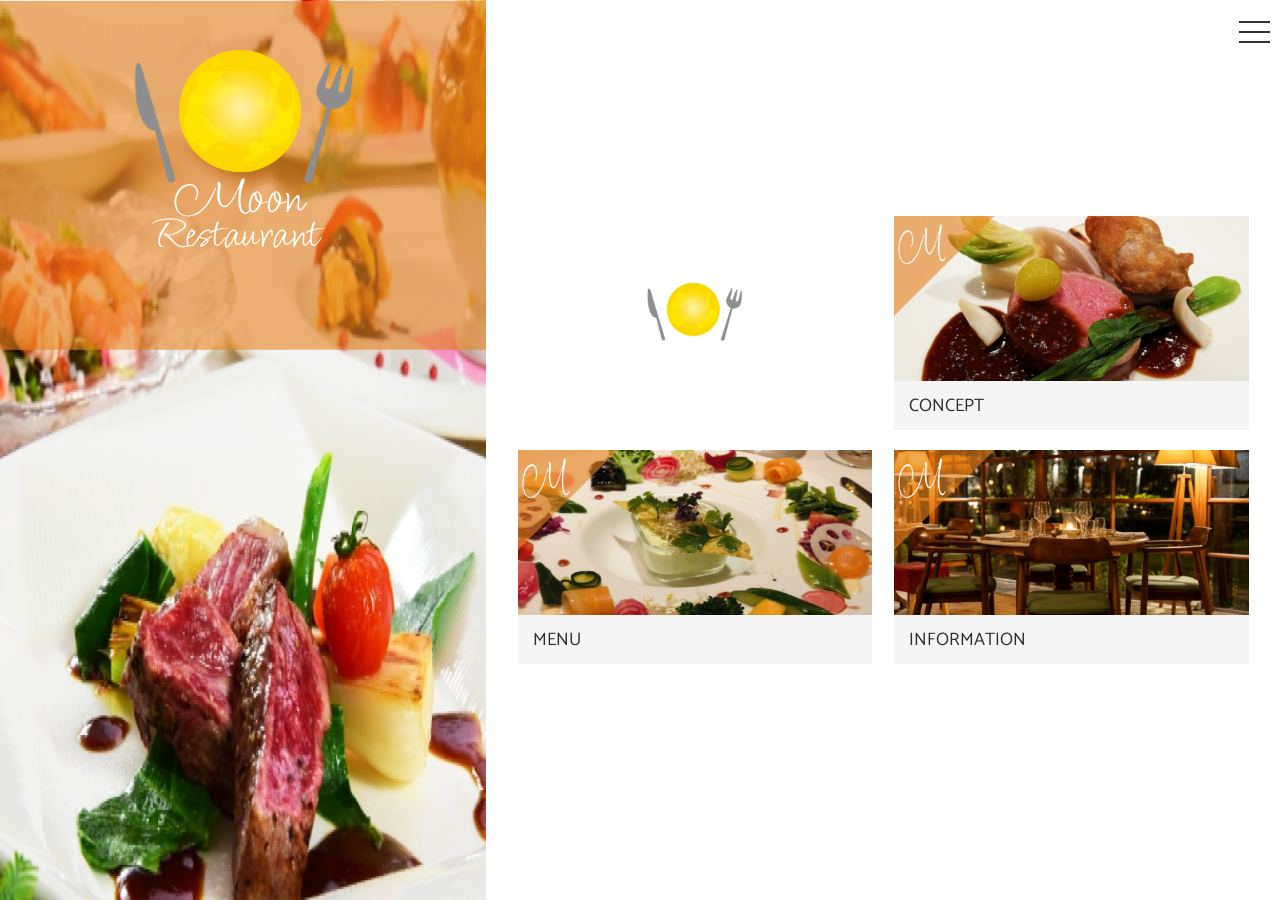
<file: index.html>
<!DOCTYPE html>
<html lang="ja">
  <head>
    <meta charset="UTF-8">
    <meta name="viewport" content="width=device-width,initial-scale=1">
    <link rel="stylesheet" href="css/reset.css">
    <link rel="preconnect" href="https://fonts.gstatic.com">
    <link rel="stylesheet" href="https://fonts.googleapis.com/css2?family=Catamaran:wght@400;700&family=Noto+Sans+JP:wght@400;700&display=swap">
    <link rel="stylesheet" href="css/style.css">
    <!--ファビコンの設定-->
    <link rel="icon" href="images/favicon.svg">
    <!--ここからOGPの設定-->
    <meta property="og:type" content="website">
    <meta property="og:url" content="https://yurato-design.github.io/moon-restaurant/">
    <meta property="og:site_name" content="Moon Restaurant">
    <meta property="og:title" content="Moon Restaurant">
    <meta property="og:description" content="月明かりに照らされた温かなレストラン MoonRestaurant">
    <meta property="og:image" content="https://yurato-design.github.io/moon-restaurant/">
    <meta property="og:image:alt" content="Moon Restaurant">
    <meta property="og:image:width" content="1200">
    <meta property="og:image:height" content="630">

    <title>Moon Restaurant</title>
  </head>
  <body class="topPage">
    <header>
      <h1>
        <img src="images/top_logo.svg" alt="Moon Restaurant">
      </h1>

      <!--ここからハンバーガーメニューのHTMLコード-->
      <nav class="gMenu">
        <input class="menu-btn" type="checkbox" id="menu-btn">
        <label class="menu-icon" for="menu-btn">
          <span class="navicon"></span>
        </label>
        <ul class="menu">
          <li><a href="index.html">home</a></li>
          <li><a href="concept.html">concept</a></li>
          <li><a href="menu.html">menu</a></li>
          <li><a href="info.html">info</a></li>
        </ul>
      </nav>
      
    </header>
    <main>
      <ul class="linkList">
        <li>
          <a href="concept.html">
            <img src="images/top_ph01.jpg" alt="">
            <span>CONCEPT</span>
          </a>
        </li>
        <li>
          <a href="menu.html">
            <img src="images/top_ph02.jpg" alt="">
            <span>MENU</span>
          </a>
        </li>
        <li>
          <a href="info.html">
            <img src="images/top_ph03.jpg" alt="">
            <span>INFORMATION</span>
          </a>
        </li>
      </ul>
    </main>
  </body>
</html>
</file>
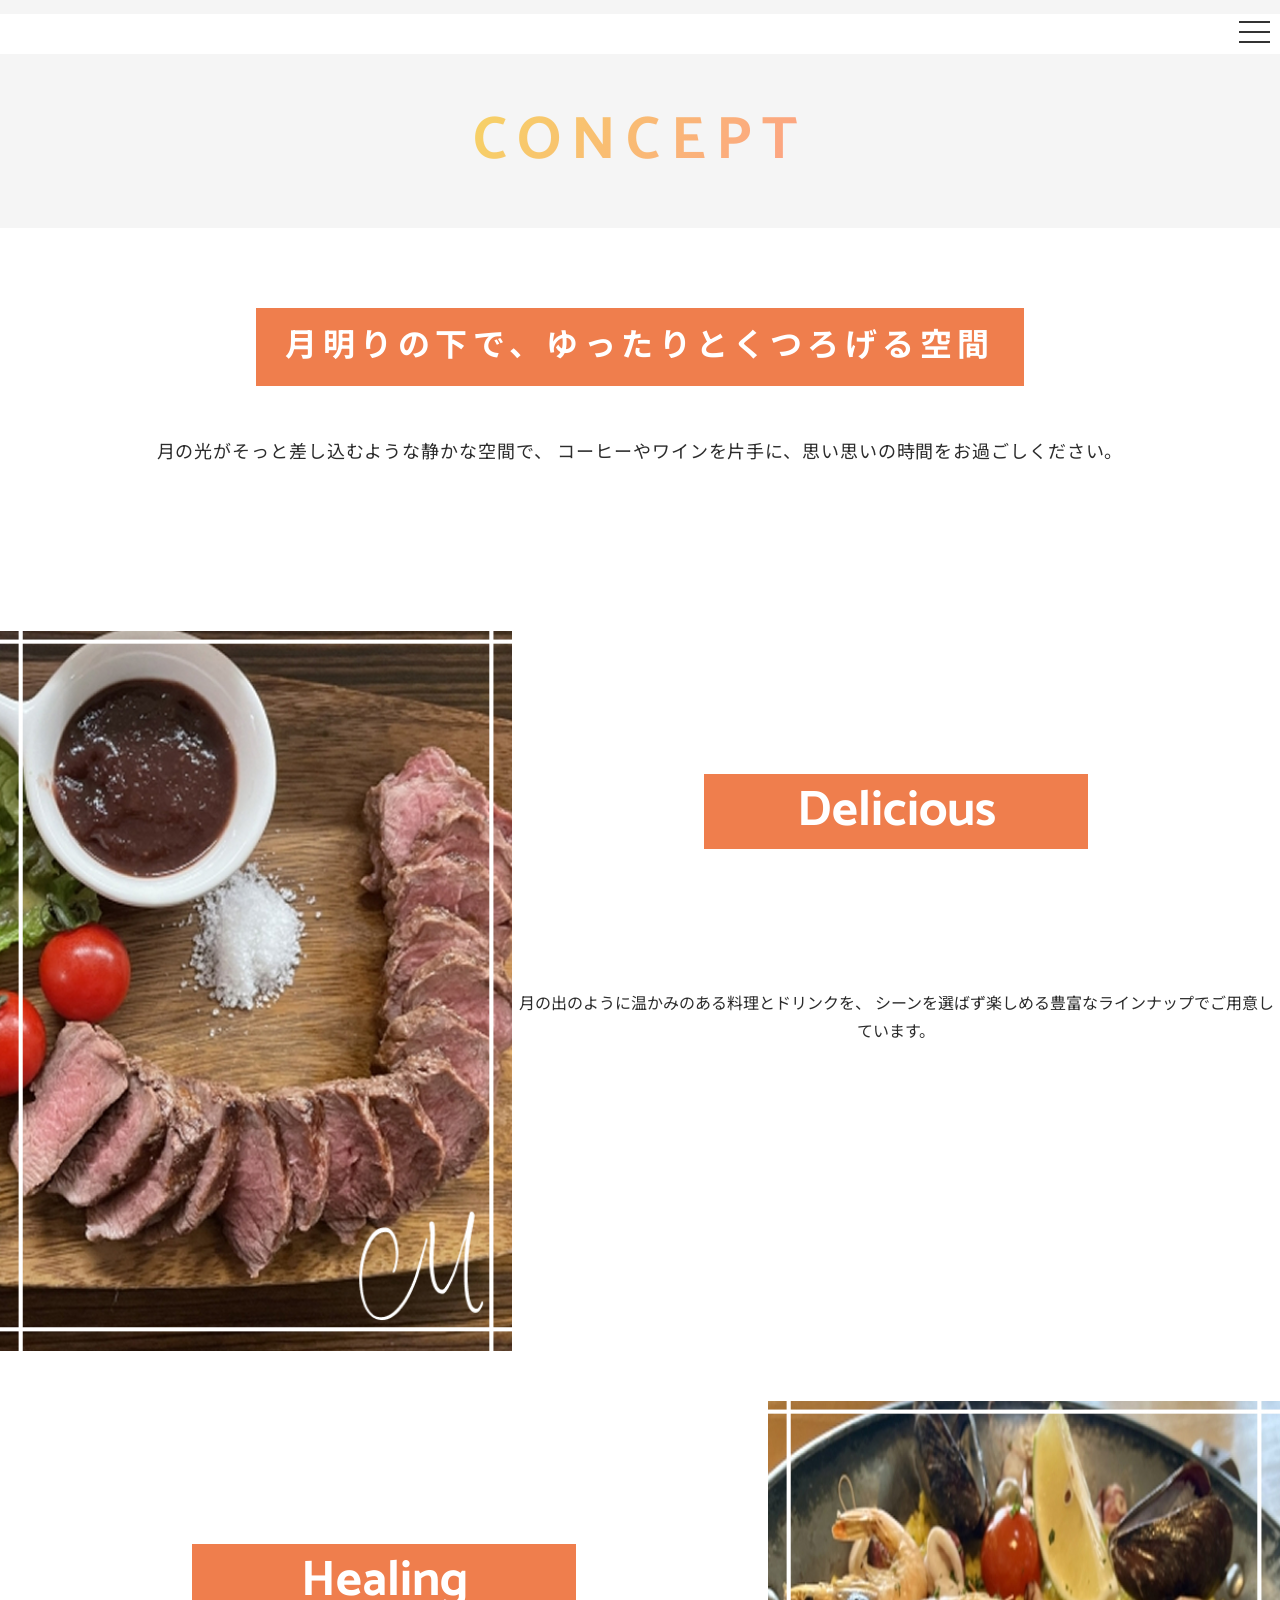
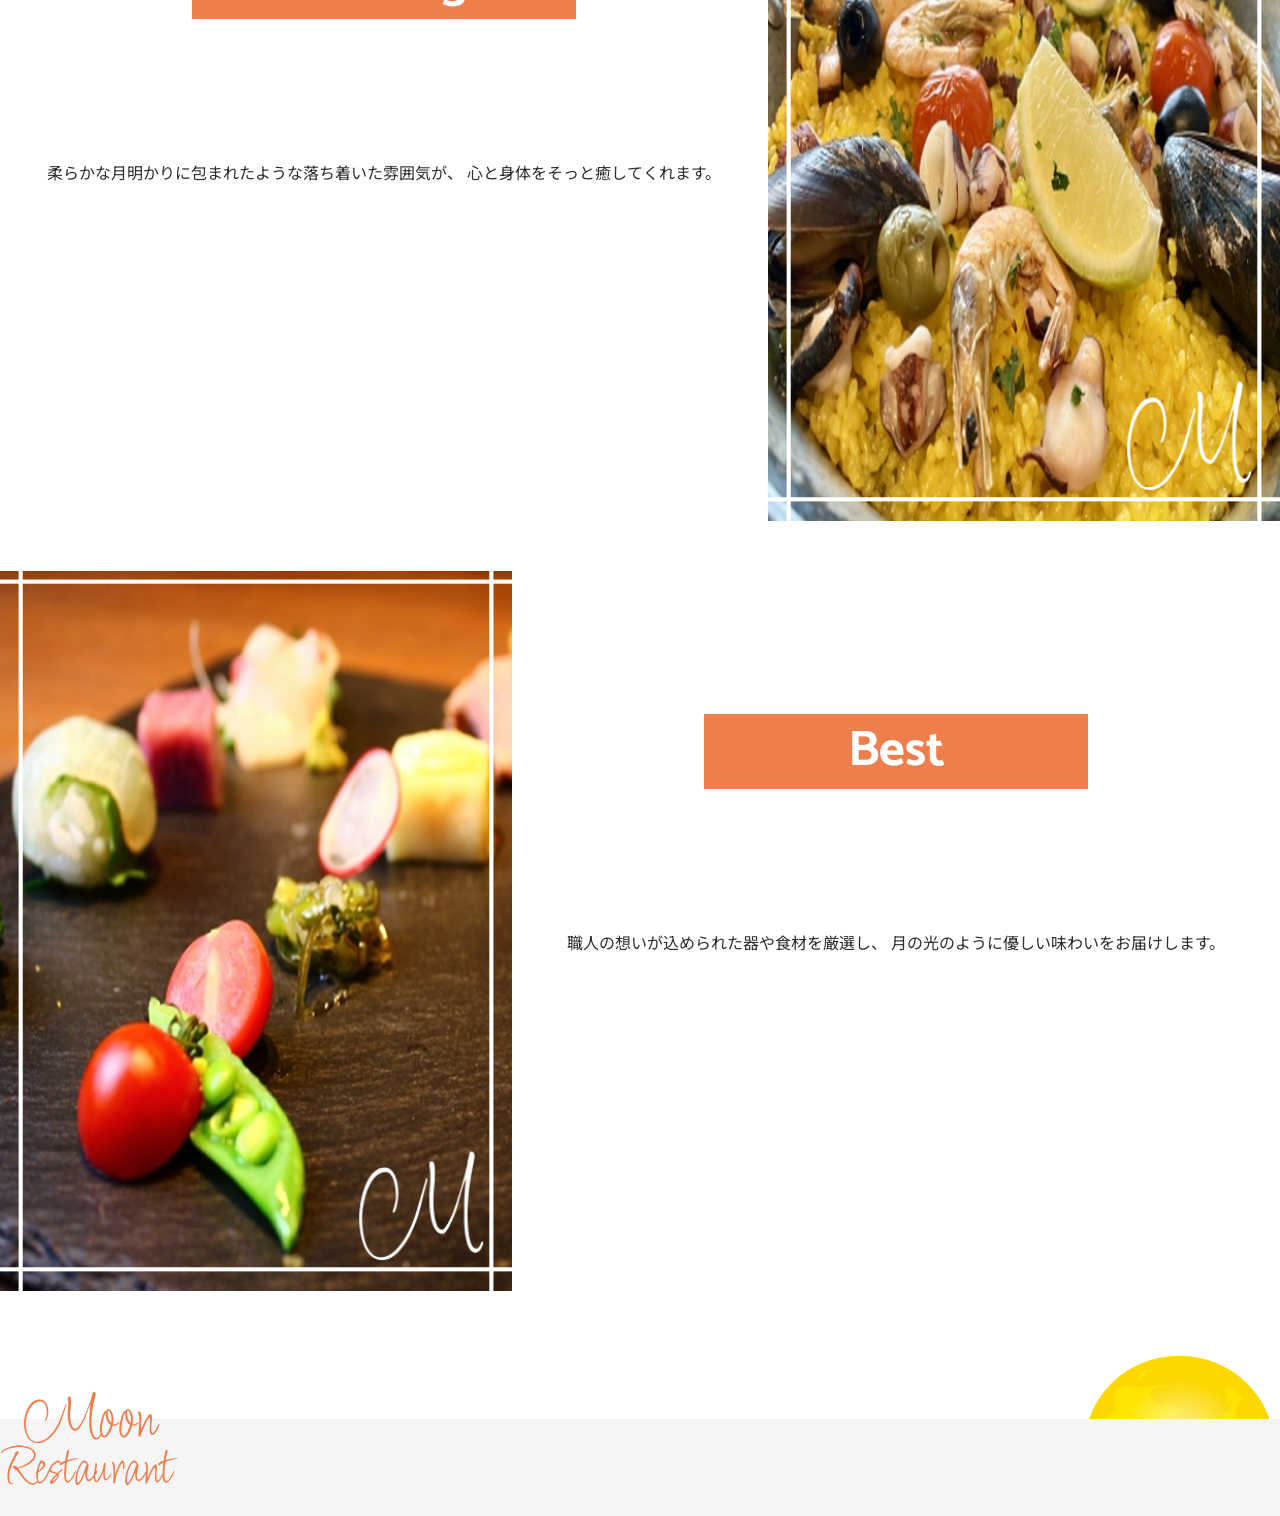
<file: concept.html>
<!DOCTYPE html>
<html lang="ja">
  <head>
    <meta charset="UTF-8">
    <meta name="viewport" content="width=device-width,initial-scale=1">
    <link rel="stylesheet" href="css/reset.css">
    <link rel="preconnect" href="https://fonts.gstatic.com">
    <link rel="stylesheet" href="https://fonts.googleapis.com/css2?family=Catamaran:wght@400;700&family=Noto+Sans+JP:wght@400;700&display=swap">
    <link rel="stylesheet" href="css/style.css">
    <link rel="icon" href="images/favicon.svg">
    <title>CONCEPT | Moon Restaurant</title>
  </head>
  <body class="subPage">
    <header>
      <h1><span>concept</span></h1>
      
      <!--ここからハンバーガーメニューのHTMLコード-->
      <nav class="gMenu">
        <input class="menu-btn" type="checkbox" id="menu-btn">
        <label class="menu-icon" for="menu-btn">
          <span class="navicon"></span>
        </label>
        <ul class="menu">
          <li><a href="index.html">home</a></li>
          <li><a href="concept.html">concept</a></li>
          <li><a href="menu.html">menu</a></li>
          <li><a href="info.html">info</a></li>
        </ul>
      </nav>
      <!--ここまでがハンバーガーメニューのHTML-->

    </header>
    <main>
      <section>
        <h2>月明りの下で、<br class="onlySP">ゆったりとくつろげる空間</h2>
        <p class="lead">
          月の光がそっと差し込むような静かな空間で、  
          コーヒーやワインを片手に、思い思いの時間をお過ごしください。
        </p>
        <section class="conceptDetailSec">
          <h3>Delicious</h3>
          <p class="photo"><img src="images/concept_ph01.jpg" alt=""></p>
          <p class="text">
            月の出のように温かみのある料理とドリンクを、  
            シーンを選ばず楽しめる豊富なラインナップでご用意しています。
          </p>
        </section>
        <section class="conceptDetailSec reverse">
          <h3>Healing</h3>
          <p class="photo"><img src="images/concept_ph02.jpg" alt=""></p>
          <p class="text">
            柔らかな月明かりに包まれたような落ち着いた雰囲気が、  
            心と身体をそっと癒してくれます。
          </p>
        </section>
        <section class="conceptDetailSec">
          <h3>Best</h3>
          <p class="photo"><img src="images/concept_ph03.jpg" alt=""></p>
          <p class="text">
            職人の想いが込められた器や食材を厳選し、  
            月の光のように優しい味わいをお届けします。
          </p>
        </section>
      </section>
    </main>
    <footer>
      <p><img src="images/footer_logo.svg" alt=""></p>
    </footer>
  </body>
</html>
</file>
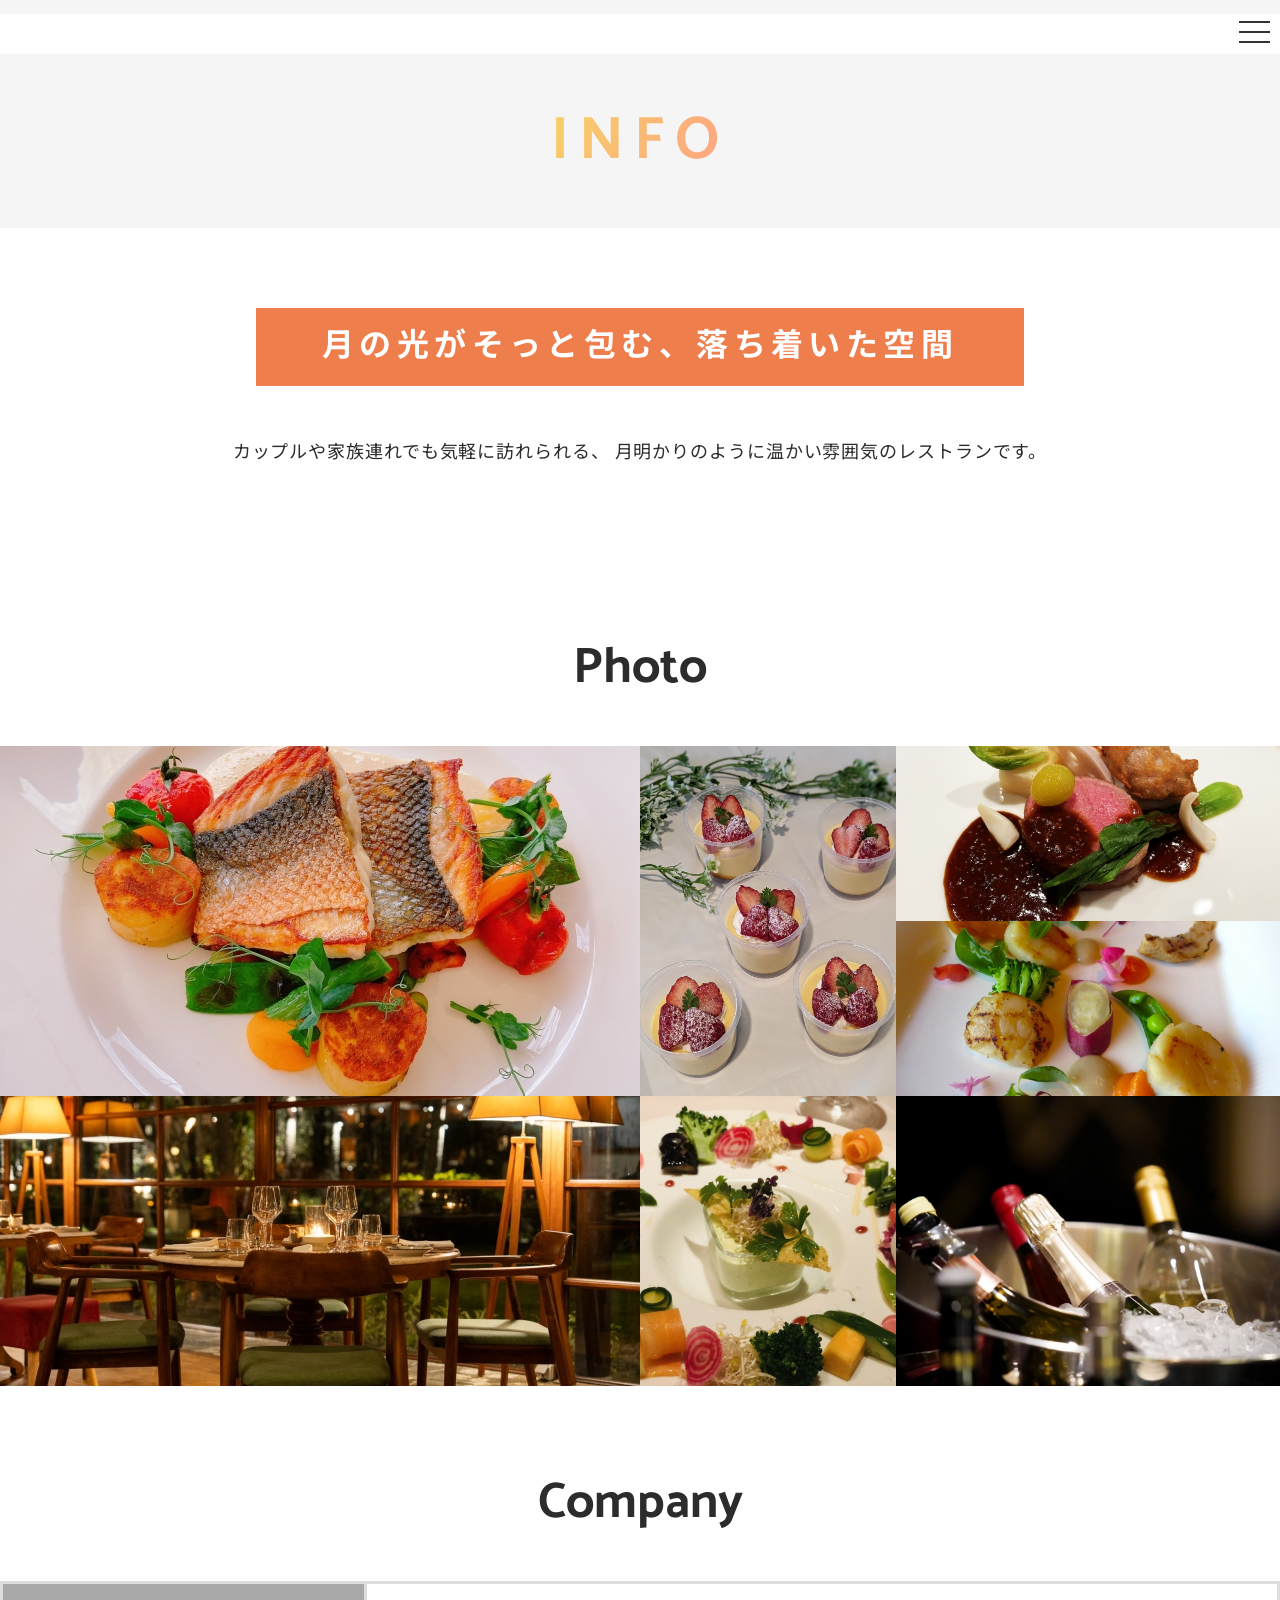
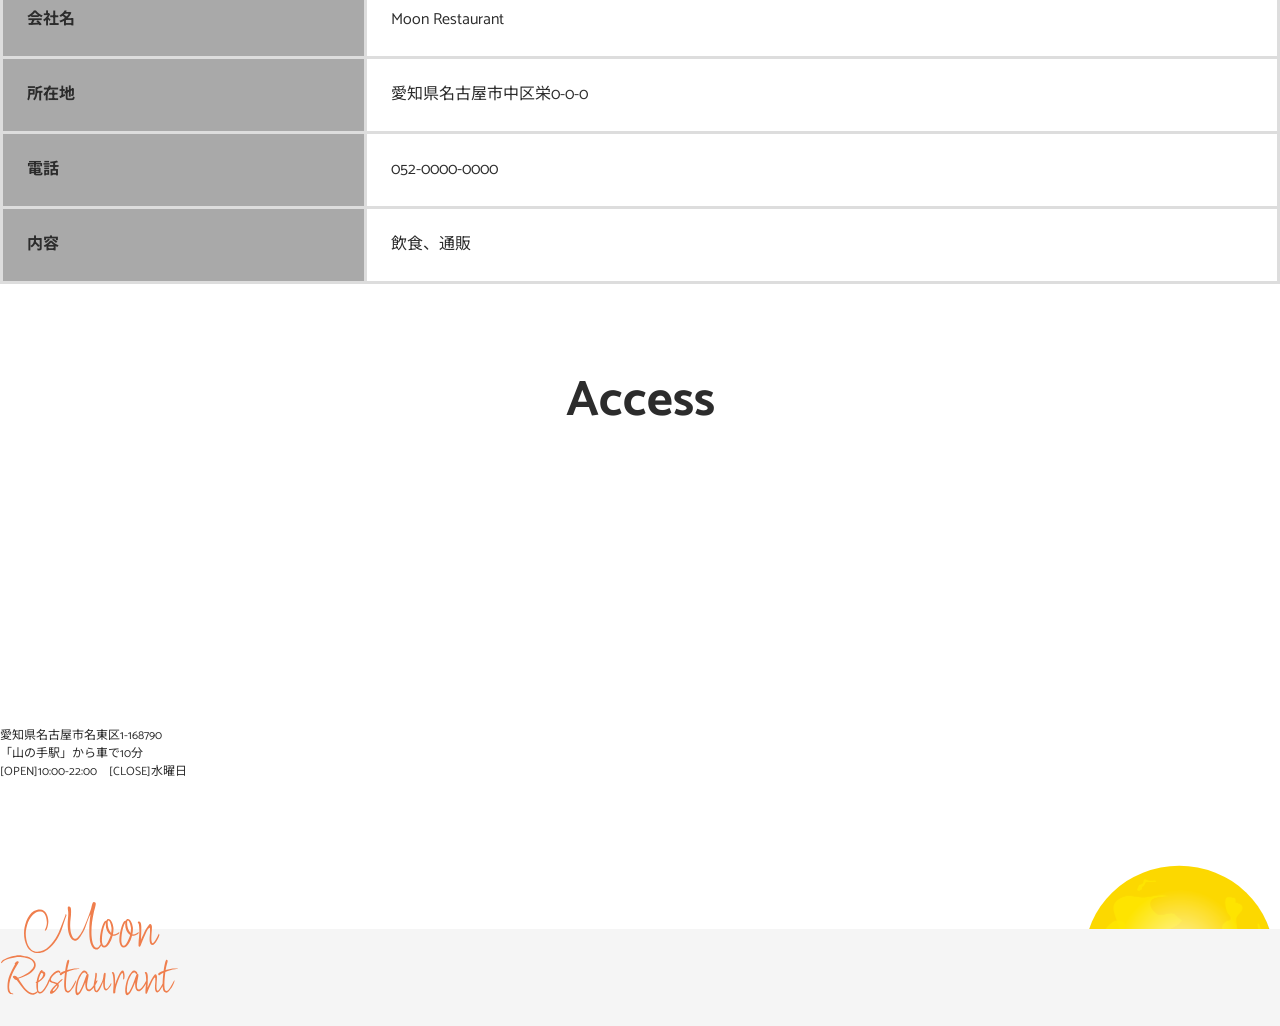
<file: info.html>
<!DOCTYPE html>
<html lang="ja">
  <head>
    <meta charset="UTF-8">
    <meta name="viewport" content="width=device-width,initial-scale=1">
    <link rel="stylesheet" href="css/reset.css">
    <link rel="preconnect" href="https://fonts.gstatic.com">
    <link rel="stylesheet" href="https://fonts.googleapis.com/css2?family=Catamaran:wght@400;700&family=Noto+Sans+JP:wght@400;700&display=swap">
    <link rel="stylesheet" href="css/style.css">
    <link rel="icon" href="images/favicon.svg">
    <title>INFO | Moon Restaurant</title>
  </head>
  <body class="subPage">
    <header>
      <h1><span>info</span></h1>

      <!--ここからハンバーガーメニューのHTMLコードになる。-->
      <nav class="gMenu">
        <input class="menu-btn" type="checkbox" id="menu-btn">
        <label class="menu-icon" for="menu-btn">
          <span class="navicon"></span>
        </label>
        <ul class="menu">
          <li><a href="index.html">home</a></li>
          <li><a href="concept.html">consept</a></li>
          <li><a href="menu.html">menu</a></li>
          <li><a href="info.html">info</a></li>
        </ul>
      </nav>
      
    </header>
    <main>
      <section>
        <h2>月の光がそっと包む、<br class="onlySP">落ち着いた空間</h2>
        <p class="lead">
          カップルや家族連れでも気軽に訪れられる、  
          月明かりのように温かい雰囲気のレストランです。
        </p>
        <section class="sec">
          <h3>Photo</h3>
          <ul class="photoGarelly">
            <li class="item01"><img src="images/info_g01.jpg" alt=""></li>
            <li class="item02"><img src="images/info_g02.jpg" alt=""></li>
            <li class="item03"><img src="images/info_g03.jpg" alt=""></li>
            <li class="item04"><img src="images/info_g04.jpg" alt=""></li>
            <li class="item05"><img src="images/info_g05.jpg" alt=""></li>
            <li class="item06"><img src="images/info_g06.jpg" alt=""></li>
            <li class="item07"><img src="images/info_g07.jpg" alt=""></li>
          </ul>
        </section>
        <section class="sec">
          <h3>Company</h3>
          <table class="kaisha">
            <tr>
            <th>会社名</th>
            <td>Moon Restaurant</td>
            </tr>
            <tr>
            <th>所在地</th>
            <td>愛知県名古屋市中区栄0-0-0</td>
            </tr>
            <tr>
            <th>電話</th>
            <td>052-0000-0000</td>
            </tr>
            <tr>
            <th>内容</th>
            <td>飲食、通販</td>
            </tr>
            </table>
        </section>
        <section class="sec">
          <h3>Access</h3>
          <p class="map">
            <iframe src="https://www.google.com/maps/embed?pb=!1m18!1m12!1m3!1d52185.43302053939!2d136.96160440279397!3d35.16685552566876!2m3!1f0!2f0!3f0!3m2!1i1024!2i768!4f13.1!3m3!1m2!1s0x600365697db0a3df%3A0xd9e35ad7cb4c059f!2z5oSb55-l55yM5ZCN5Y-k5bGL5biC5ZCN5p2x5Yy6!5e0!3m2!1sja!2sjp!4v1763047809067!5m2!1sja!2sjp" width="600" height="450" style="border:0;" allowfullscreen="" loading="lazy" referrerpolicy="no-referrer-when-downgrade"></iframe><br>
             愛知県名古屋市名東区1-168790<br>
             「山の手駅」から車で10分<br>
             [OPEN]10:00-22:00　[CLOSE]水曜日
          </p>
        </section>
        
      </section>
        
      </section>
    </main>
    <footer>
      <p><img src="images/footer_logo.svg" alt=""></p>
    </footer>
  </body>
</html>
</file>
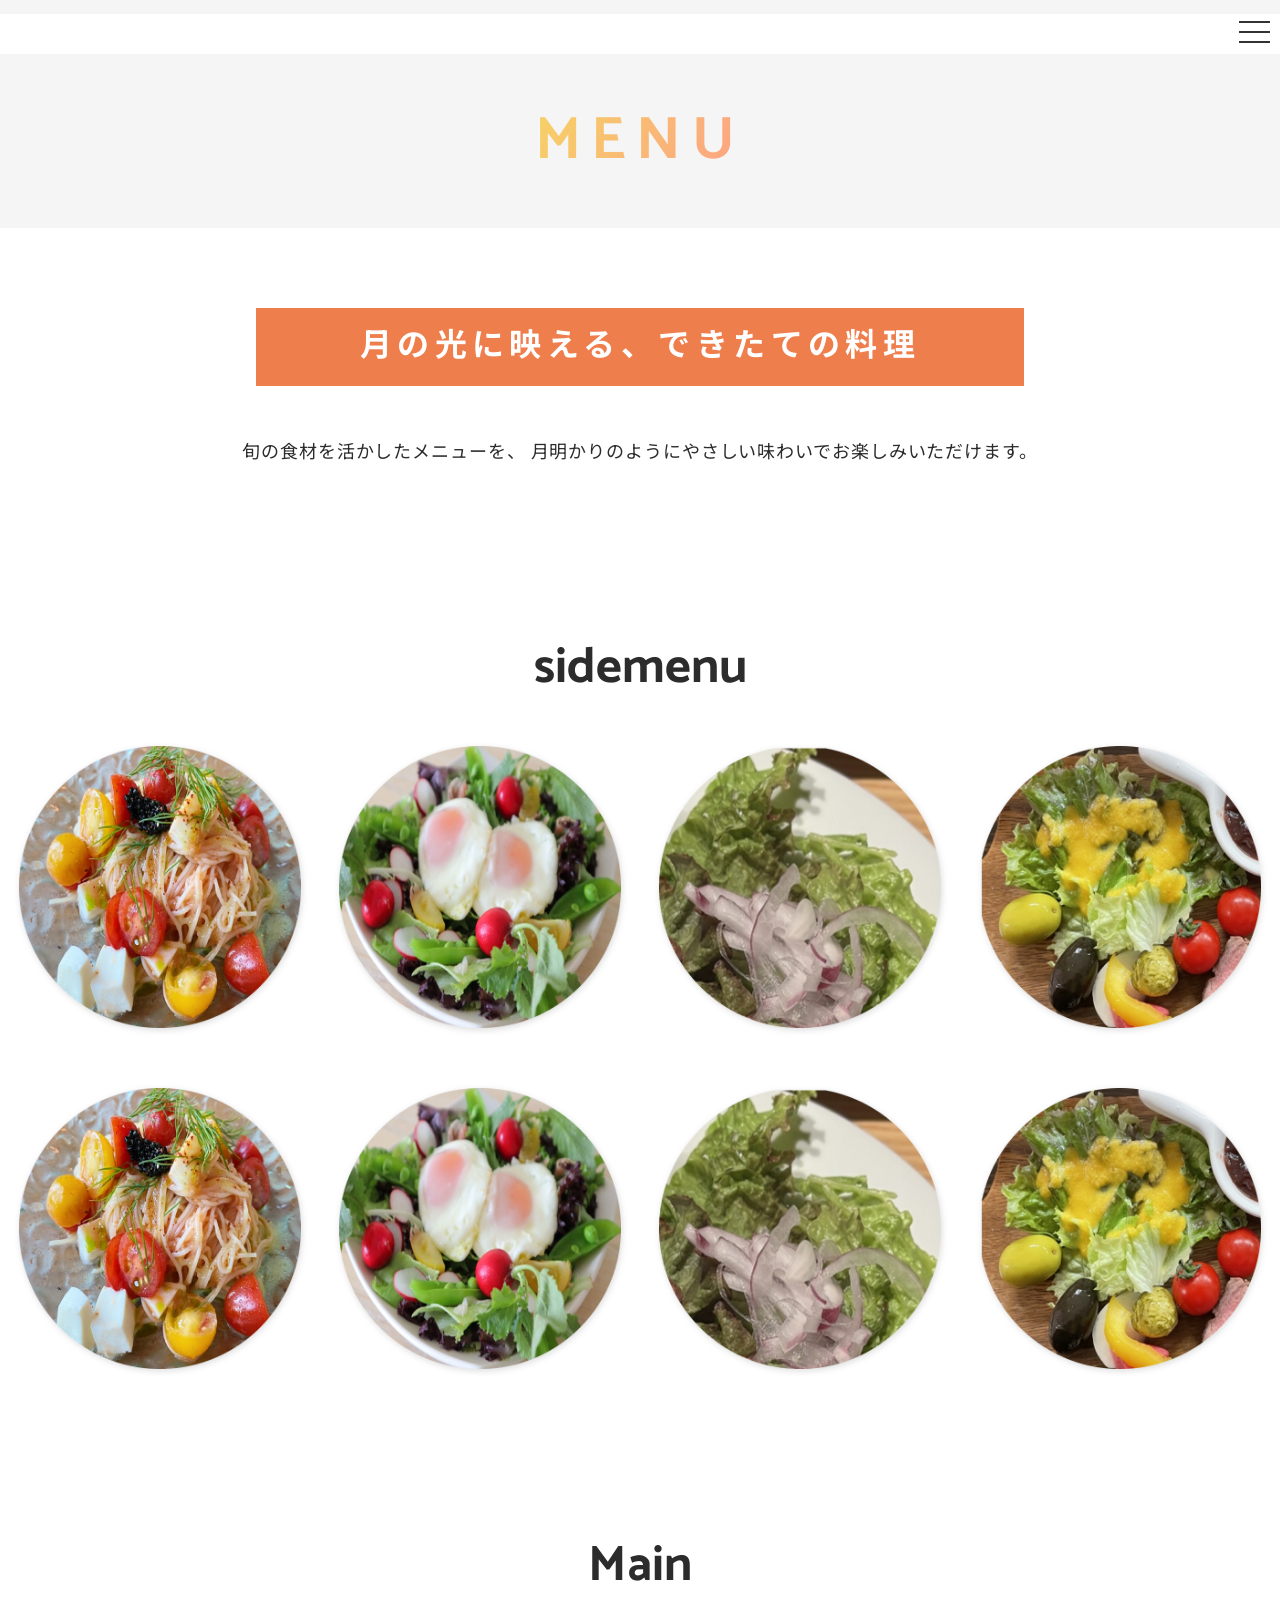
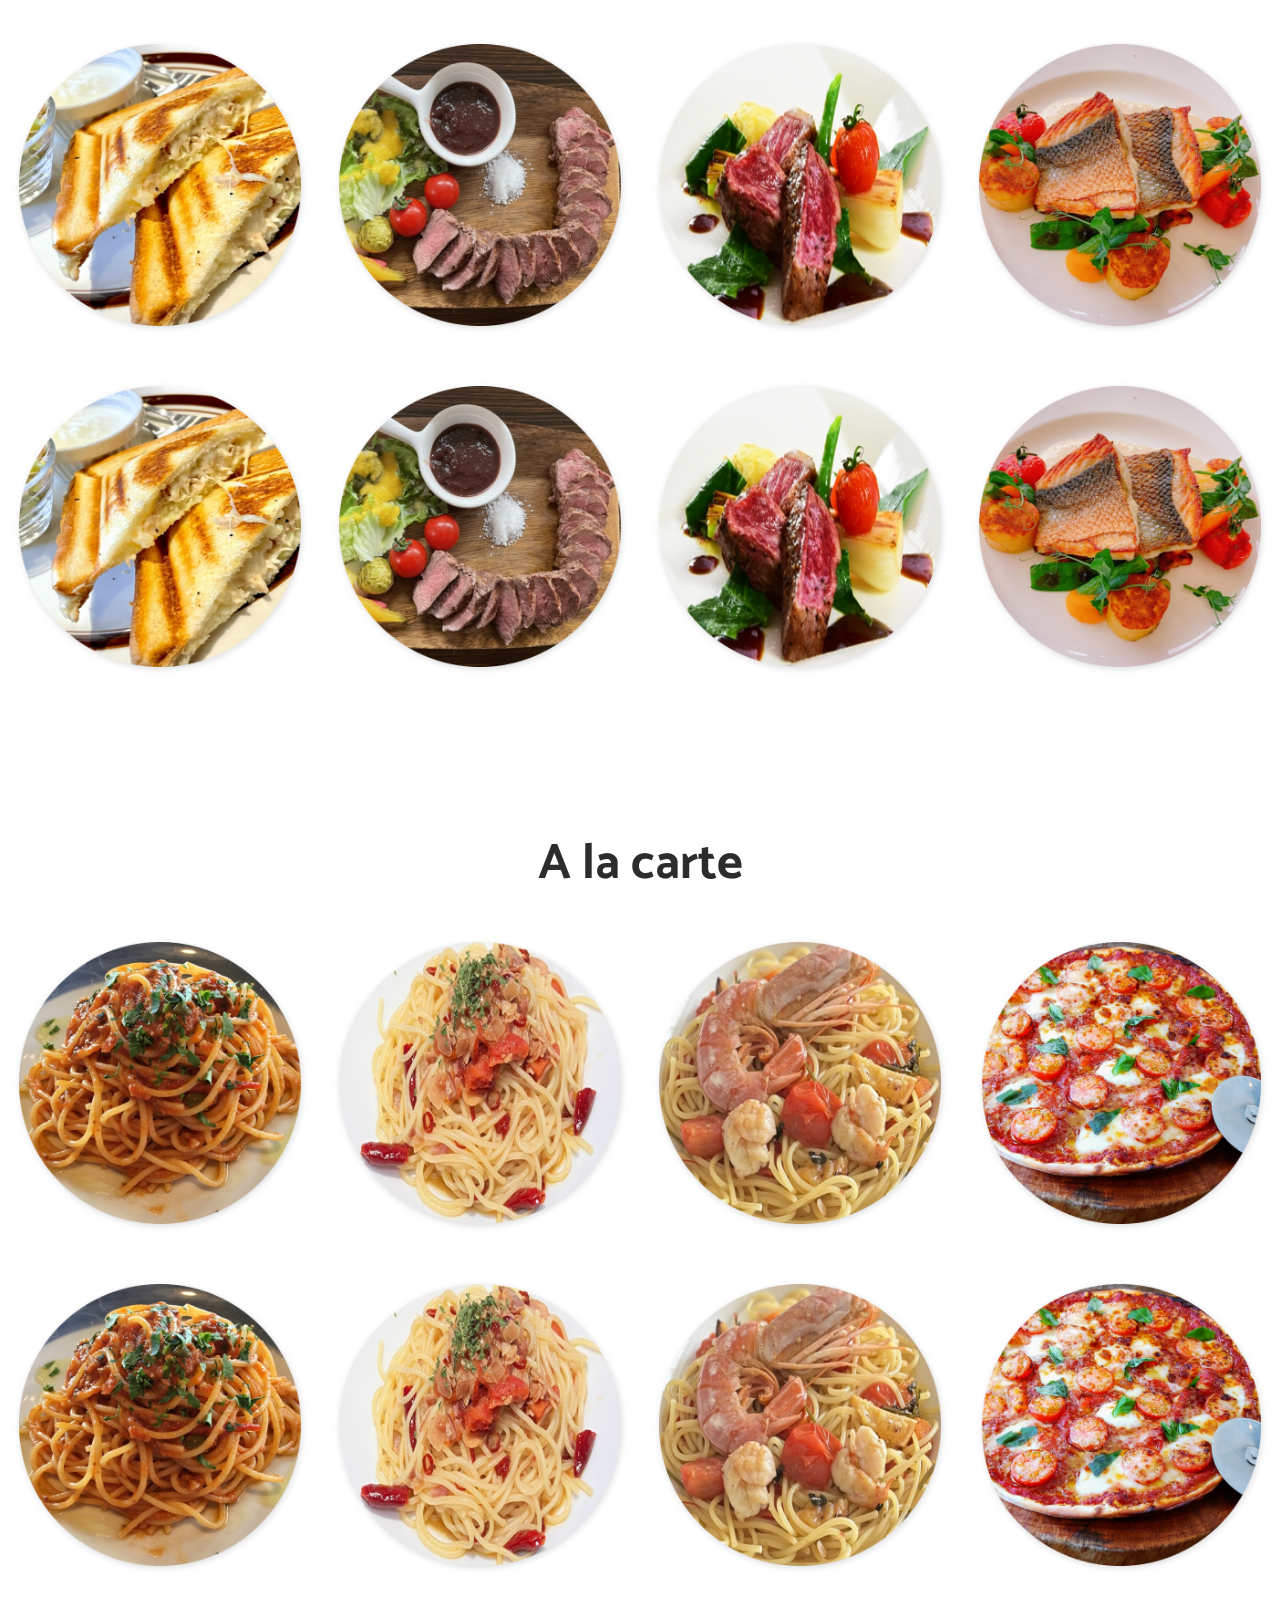
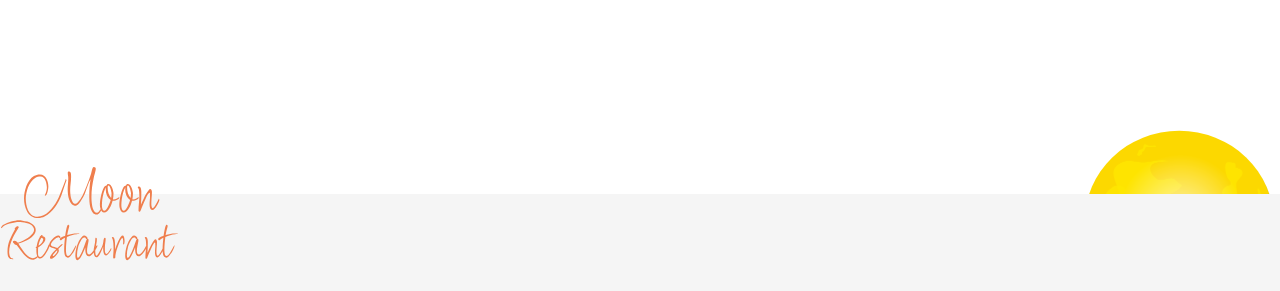
<file: menu.html>
<!DOCTYPE html>
<html lang="ja">
  <head>
    <meta charset="UTF-8">
    <meta name="viewport" content="width=device-width,initial-scale=1">
    <link rel="stylesheet" href="css/reset.css">
    <link rel="preconnect" href="https://fonts.gstatic.com">
    <link rel="stylesheet" href="https://fonts.googleapis.com/css2?family=Catamaran:wght@400;700&family=Noto+Sans+JP:wght@400;700&display=swap">
    <link rel="stylesheet" href="css/style.css">
    <link rel="icon" href="images/favicon.svg">
    <title>MENU | Moon Restaurant</title>
  </head>
  <body class="subPage">
    <header>
      <h1><span>menu</span></h1>

      <!--ここからハンバーガーメニューのHTMLコード-->
      <nav class="gMenu">
        <input class="menu-btn" type="checkbox" id="menu-btn">
        <label class="menu-icon" for="menu-btn">
          <span class="navicon"></span>
        </label>
        <ul class="menu">
          <li><a href="index.html">home</a></li>
          <li><a href="concept.html">consept</a></li>
          <li><a href="menu.html">menu</a></li>
          <li><a href="info.html">info</a></li>
        </ul>
      </nav>
      
    </header>
    <main>
      <section>
        <h2>月の光に映える、<br class="onlySP">できたての料理</h2>
        <p class="lead">
          旬の食材を活かしたメニューを、  
          月明かりのようにやさしい味わいでお楽しみいただけます。
        </p>
        <section class="menuDetailSec">
          <h3>sidemenu</h3>
          <ul class="menuList">
            <li><img src="images/menu_s01.png" alt=""></li>
            <li><img src="images/menu_s02.png" alt=""></li>
            <li><img src="images/menu_s03.png" alt=""></li>
            <li><img src="images/menu_s04.png" alt=""></li>
          </ul>
          <ul class="menuList">
            <li><img src="images/menu_s01.png" alt=""></li>
            <li><img src="images/menu_s02.png" alt=""></li>
            <li><img src="images/menu_s03.png" alt=""></li>
            <li><img src="images/menu_s04.png" alt=""></li>
          </ul>
        </section>
        <section class="menuDetailSec">
          <h3>Main</h3>
          <ul class="menuList">
            <li><img src="images/menu_m01.png" alt=""></li>
            <li><img src="images/menu_m02.png" alt=""></li>
            <li><img src="images/menu_m03.png" alt=""></li>
            <li><img src="images/menu_m04.png" alt=""></li>
          </ul>
          <ul class="menuList">
            <li><img src="images/menu_m01.png" alt=""></li>
            <li><img src="images/menu_m02.png" alt=""></li>
            <li><img src="images/menu_m03.png" alt=""></li>
            <li><img src="images/menu_m04.png" alt=""></li>
          </ul>
        </section>
        <section class="menuDetailSec">
          <h3>A la carte</h3>
          <ul class="menuList">
            <li><img src="images/menu_p01.png" alt=""></li>
            <li><img src="images/menu_p02.png" alt=""></li>
            <li><img src="images/menu_p03.png" alt=""></li>
            <li><img src="images/menu_p04.png" alt=""></li>
          </ul>
          <ul class="menuList">
            <li><img src="images/menu_p01.png" alt=""></li>
            <li><img src="images/menu_p02.png" alt=""></li>
            <li><img src="images/menu_p03.png" alt=""></li>
            <li><img src="images/menu_p04.png" alt=""></li>
          </ul>
        </section>
      </section>
    </main>
    <footer>
      <p><img src="images/footer_logo.svg" alt=""></p>
    </footer>
  </body>
</html>
</file>
<file: css/style.css>
@charset "utf-8";

body{
    font-family: 'Catamaran', 'Noto Sans JP', sans-serif;
    font-size: 16px;
    line-height: 1.5;
    color: #2c2c2c;
}
img{
    max-width: 100%;
}
.topPage header{
    background: url(../images/top_bg.jpg) no-repeat center top/cover;
    padding-top: 50px;
    margin-bottom: 64px;
    height: 90vh;
}
.topPage header h1 img{
    width: 240px;
}
.topPage header h1{
    text-align: center;
}
.linkList{
    padding: 0 20px;
}
.linkList li{
    margin-bottom: 40px;
}
.linkList li a span{
    display: block;
    padding: 12px 15px 10px;
    font-size: 18px;
}
.linkList li a{
    background-color: #f5f5f5;
    display: block;
}

/*ここから下層ページになる*/
.subPage header{
    border-top: 14px solid #f5f5f5;
    padding-top: 40px;
    margin-bottom: 30px;
}
.subPage header h1{
    text-align: center;
    font-size: 42px;
    font-weight: 700;
    letter-spacing: .17em;
    text-transform: uppercase;

    background-color: whitesmoke;
    padding: 42px;
    margin-bottom: 80px;
}
.subPage header h1 span{
    background-image: linear-gradient(120deg, #f6d365 0%, #fda085 100%);
    background-clip: text;
    color: transparent;
}
.subPage h2{
    font-size: 20px;
    font-weight: 700;
    text-align: center;
    letter-spacing: .17em;
    margin-bottom: 10px;
}
.subPage .lead{
    text-align: center;
    margin-bottom: 30px;
    font-size: 11px;
    letter-spacing: .05em;
    line-height: 2;
}
.subPage h3{
    font-size: 30px;
    font-weight: 700;
    text-align: center;
    margin-bottom: 30px;
}
footer{
    background: url(../images/footer_mt.svg) no-repeat right top/200px;
    margin-top: 60px;
    padding-top: 68px;
}
footer p{
    background-color: #f5f5f5;    
}
footer p img{
    width: 180px;
    transform: translateY(-28px);
}
.conceptDetailSec p img{
    height: 180px;
    width: 100%;
    object-fit: cover;
    object-position: center 90%;
}
.conceptDetailSec .text{
    font-size: 12px;
    line-height: 1.78;
}
.conceptDetailSec .photo{
    margin-bottom: 14px;
}
.conceptDetailSec{
    margin-bottom: 50px;
}
.menuDetailSec .menuList{
    display: flex;
    flex-wrap: wrap;
    justify-content: space-around;
}
.menuDetailSec li{
    flex-basis: 42%;
    margin-bottom: 28px;
}
.menuDetailSec li img{
    filter: drop-shadow(1px 2px 3px #dddddd);
}
.menuDetailSec{
    margin-bottom: 50px;
}
.map iframe{
    width: 100%;
    height: 240px;
    margin-bottom: 8px;
}
.map{
    font-size: 12px;
    margin-bottom: 60px;
}
.photoGarelly{
    display: grid;
    grid-template-rows: 40vw 30vw 30vw 40vw 40vw;
    grid-template-columns: 50% 50%;
}
.item01{
    grid-row-start: 1;
    grid-row-end: 2;
    grid-column-start: 1;
    grid-column-end: 3;
}
.item02{
    grid-row: 2/4;
    grid-column: 1/2;
}
.item03{
    grid-row: 2/3;
    grid-column: 2/3;
}
.item04{
    grid-row: 3/4;
    grid-column: 2/3;
}
.item05{
    grid-row: 4/5;
    grid-column: 1/3;
}
.item06{
    grid-row: 5/6;
    grid-column: 1/2;
}
.item07{
    grid-row: 5/6;
    grid-column: 2/3;
}
.photoGarelly li img{
    width: 100%;
    height: 100%;
    object-fit: cover;
}

.kaisha{
    width: 100%;
}
.kaisha th,
.kaisha td{
    border: 3px solid #dddddd;
    padding: 24px;
}
.kaisha th{
    font-weight: bold;
    background-color: darkgray;
}

.sec{
    margin-bottom: 80px;
}


/*以下がハンバーガーメニュー実装のCSS*/

/* メニューを画面上部に固定表示 */
.gMenu {
  position: fixed;
  right: 0;
  top: 0;
  width: 100%;
  z-index: 99;
}
/* メニューアイコンを画面右上に固定 */
.gMenu .menu-icon {
  cursor: pointer;
  position: absolute;
  right: 10px;
  top: 26px;
  padding-top: 5px;
  height: 12px;
}
/* メニューアイコン（三本線）の真ん中の線 */
.gMenu .menu-icon .navicon {
  background: #333333;
  display: block;
  height: 2px;
  width: 31px;
  position: relative;
  transition: background .4s ease-out;
}
/* メニューアイコン（三本線）の上と下の線を疑似要素で追加 */
.gMenu .menu-icon .navicon::before,
.gMenu .menu-icon .navicon::after {
  background: #333333;
  content: '';
  display: block;
  height: 100%;
  position: absolute;
  transition: all .4s ease-out;
  width: 100%;
}
.gMenu .menu-icon .navicon::before {top: 10px;}
.gMenu .menu-icon .navicon::after {top: -10px;}
/* 表示されるメニュー */
.gMenu .menu {
  background-color: rgba(255,255,255,0.9);
  overflow: hidden;
  max-height: 0;
  transition: max-height .6s;
  text-align: center;
}
/* メニュー部分のデザイン */
.gMenu .menu li:first-of-type {
  padding-top: 25px;
  padding-top: 50px;
}
.gMenu .menu li a {
  display: block;
  padding: 24px 20px;
  text-decoration: none;
  text-transform: uppercase;
}
.gMenu .menu li a:hover {
  background-color: #f4f4f4;
}
/* チェックボックスは常に非表示 */
.gMenu .menu-btn {
  display: none;
}
/* ▼▼▼以下はチェックボックスがONの時の状態▼▼▼ */
.gMenu .menu-btn:checked ~ .menu {
  max-height: 338px;
  transition: max-height .6s;
}
/* メニューボタンの中央の線を非表示に */
.gMenu .menu-btn:checked ~ .menu-icon .navicon {background: transparent;}

/* メニューボタンの上下の線を45度傾けて✕印を作成 */
.gMenu .menu-btn:checked ~ .menu-icon .navicon::before {transform: rotate(-45deg);top: 0;}
.gMenu .menu-btn:checked ~ .menu-icon .navicon::after {transform: rotate(45deg);top: 0;}


/*以下がPC用のCSS*/

@media screen and (min-width: 960px) {

    /*ここからTOPページのCSSになる*/
    
    .topPage{
        display: flex;
    }
    .topPage header{
        flex-basis: 38%;

        height: 100vh;
        margin-bottom: 0;
    }
    .topPage main{
        flex-basis: 62%;
    }
    .linkList{
        display: flex;
        flex-wrap: wrap;

        /*ここに後から追記した*/
        max-width: 800px;
        margin: 0 auto;
        justify-content: space-around;
    }
    .linkList li{
        flex-basis: 47%;
        margin-bottom: 20px;
    }
    .linkList::before{
        content: "";
        width: 47%;
        background: url(../images/top_pclogo.svg) no-repeat center center/72%;
    }
    .topPage main{
        display: flex;
        align-items: center;
    }
    
    /*ここから下層ページのCSSになる。*/
    
    .subPage main{
        max-width: 1280px;
        margin: 0 auto;
    }
    .subPage header h1{
        font-size: 60px;
    }
    .onlySP{
        display: none;
    }
    .subPage h2{
        font-size: 32px;
        background-color: #ef7e4d;
        padding: 15px;
        width: 60%;
        margin: auto;
        margin-bottom: 49px;
        color: white;
    }
    .subPage .lead{
        font-size: 18px;
        margin-bottom: 160px;
    }
    .subPage h3{
        font-size: 50px;
        margin-bottom: 40px;
    }
    .conceptDetailSec{
        display: grid;
        grid-template-rows: 360px 360px;
        grid-template-columns: 40% 60%;
    }
    .conceptDetailSec h3{
        grid-row: 1/2;
        grid-column: 2/3;

        align-self: end;
        background-color: #ef7e4d;
        width: 50%;
        margin: auto;
        color: white;
    }
    .conceptDetailSec .photo{
        grid-row: 1/3;
        grid-column: 1/2;
    }
    .conceptDetailSec .text{
        grid-row: 2/3;
        grid-column: 2/3;
        text-align: center;
        font-size: 16px;
    }
    .conceptDetailSec .photo img{
        height: 720px;
    }
    .reverse{
        grid-template-columns: 60% 40%;
    }
    .reverse h3{
        grid-row: 1/2;
        grid-column: 1/2;
    }
    .reverse .text{
        grid-row: 2/3;
        grid-column: 1/2;
    }
    .reverse .photo{
        grid-row: 1/3;
        grid-column: 2/3;
    }
    .menuList li{
        flex-basis: 22%;
        margin-bottom: 0;
    }
    .menuList{
        margin-bottom: 60px;
    }
    .menuDetailSec{
        margin-bottom: 160px;
    }

    .photoGarelly{
        grid-template-columns: 50% 20% 30%;
        grid-template-rows: 175px 175px 290px;
    }
    .item01{
        grid-column: 1/2;
        grid-row: 1/3;
    }
    .item02{
        grid-column: 2/3;
        grid-row: 1/3;
    }
    .item03{
        grid-column: 3/4;
        grid-row: 1/2;
    }
    .item04{
        grid-column: 3/4;
        grid-row: 2/3;
    }
    .item05{
        grid-column: 1/2;
        grid-row: 3/4;
    }
    .item06{
        grid-column: 2/3;
        grid-row: 3/4;
    }
    .item07{
        grid-column: 3/4;
        grid-row: 3/4;
    }

}
</file>
